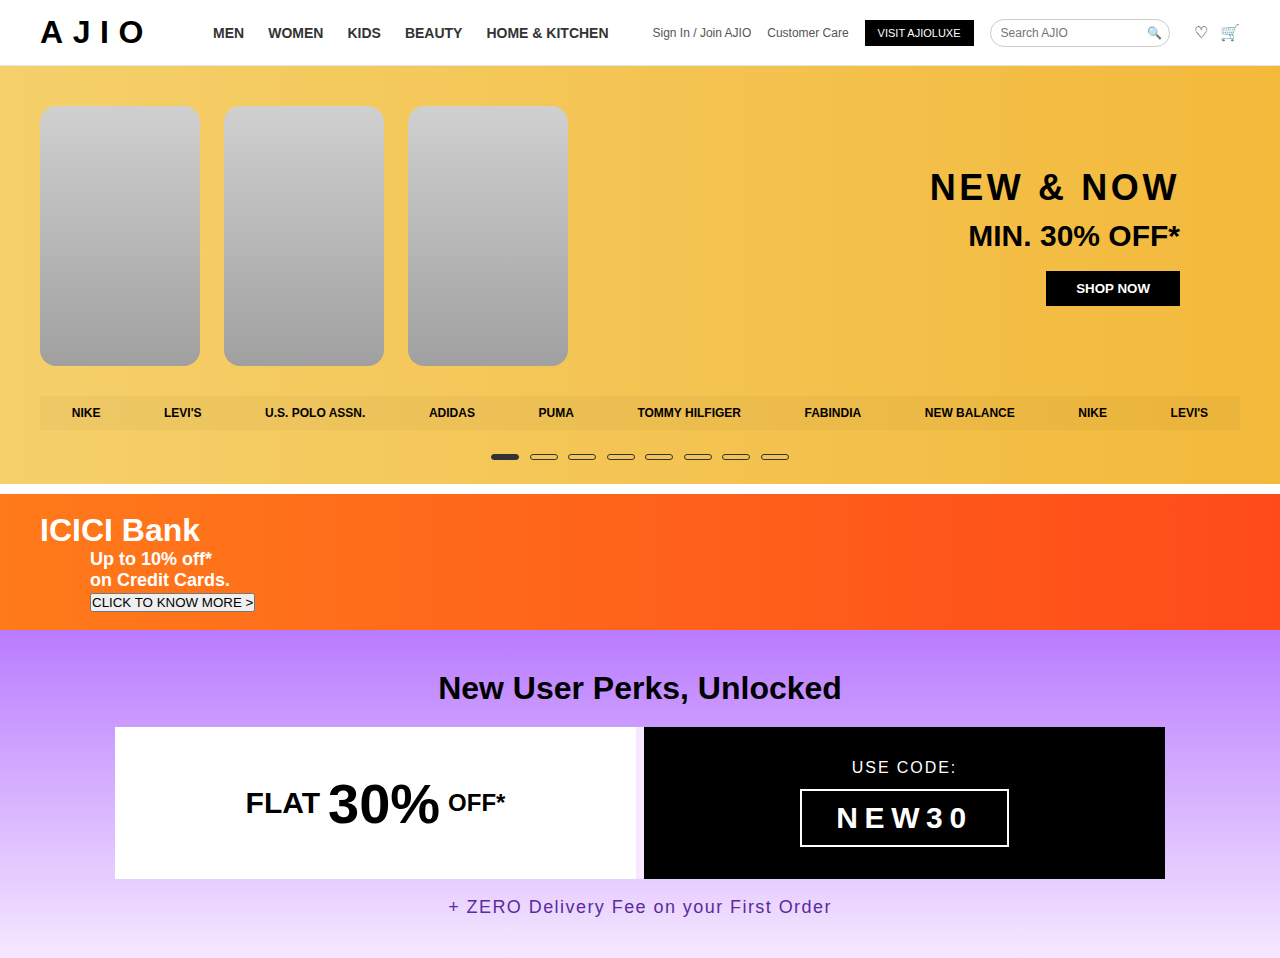
<file: index.html>
<!DOCTYPE html>
<html lang="en">
<head>
  <meta charset="UTF-8" />
  <title>AJIO Landing Mock</title>
  <link rel="stylesheet" href="index.css" />
</head>
<body>
  <!-- Top browser bar is ignored; start from site header -->

  <!-- Header -->
  <header class="top-header">
    <div class="logo">AJIO</div>

    <nav class="main-nav">
      <a href="#">MEN</a>
      <a href="#">WOMEN</a>
      <a href="#">KIDS</a>
      <a href="#">BEAUTY</a>
      <a href="#">HOME &amp; KITCHEN</a>
    </nav>

    <div class="right-header">
      <a href="#" class="text-link">Sign In / Join AJIO</a>
      <a href="#" class="text-link">Customer Care</a>

      <button class="ajio-luxe-btn">Visit AJIOLUXE</button>

      <div class="search-box">
        <input type="text" placeholder="Search AJIO" />
        <span class="search-icon">🔍</span>
      </div>

      <div class="icons">
        <span>♡</span>
        <span>🛒</span>
      </div>
    </div>
  </header>

  <!-- Main banner -->
  <section class="hero">
    <div class="hero-content">
      <div class="hero-left">
        <!-- Replace with real images if you want -->
        <div class="model-card"></div>
        <div class="model-card"></div>
        <div class="model-card"></div>
      </div>

      <div class="hero-right">
        <p class="hero-tag">NEW &amp; NOW</p>
        <p class="hero-offer">MIN. 30% OFF*</p>
        <button class="shop-btn">SHOP NOW</button>
      </div>
    </div>

    <div class="brand-strip">
      <span>NIKE</span>
      <span>LEVI'S</span>
      <span>U.S. POLO ASSN.</span>
      <span>ADIDAS</span>
      <span>PUMA</span>
      <span>TOMMY HILFIGER</span>
      <span>FABINDIA</span>
      <span>NEW BALANCE</span>
      <span>NIKE</span>
      <span>LEVI'S</span>
    </div>

    <div class="slider-dots">
      <span class="dot active"></span>
      <span class="dot"></span>
      <span class="dot"></span>
      <span class="dot"></span>
      <span class="dot"></span>
      <span class="dot"></span>
      <span class="dot"></span>
      <span class="dot"></span>
    </div>
  </section>
  <section class="icici-banner">
    <div class="icici-inner">
      <div class="icici-left">
        <span class="icici-logo"></span>
        <span class="icici-text-main">ICICI Bank</span>
      </div>

      <div class="icici-right">
        <p class="icici-offer">Up to 10% off*</p>
        <p class="icici-sub">on Credit Cards.</p>
        <button class="icici-btn">CLICK TO KNOW MORE &gt;</button>
      </div>
    </div>
  </section>

  <!-- NEW USER PERKS BANNER -->
  <section class="perks-banner">
    <div class="perks-inner">
      <!-- heading -->
      <h2 class="perks-heading">New User Perks, Unlocked</h2>

      <!-- coupon strip -->
      <div class="coupon-strip">
        <!-- left: white -->
        <div class="coupon-left">
          <span class="flat-text">FLAT</span>
          <span class="percent">30%</span>
          <span class="off">OFF*</span>
        </div>

        <!-- divider notch -->
        <div class="coupon-divider"></div>

        <!-- right: black -->
        <div class="coupon-right">
          <span class="use-code">USE CODE:</span>
          <div class="code-box">NEW30</div>
        </div>
      </div>

      <!-- bottom text -->
      <p class="extra-text">
        + ZERO Delivery Fee on your First Order
      </p>
    </div>
  </section>
  
</body>
</html>
</file>
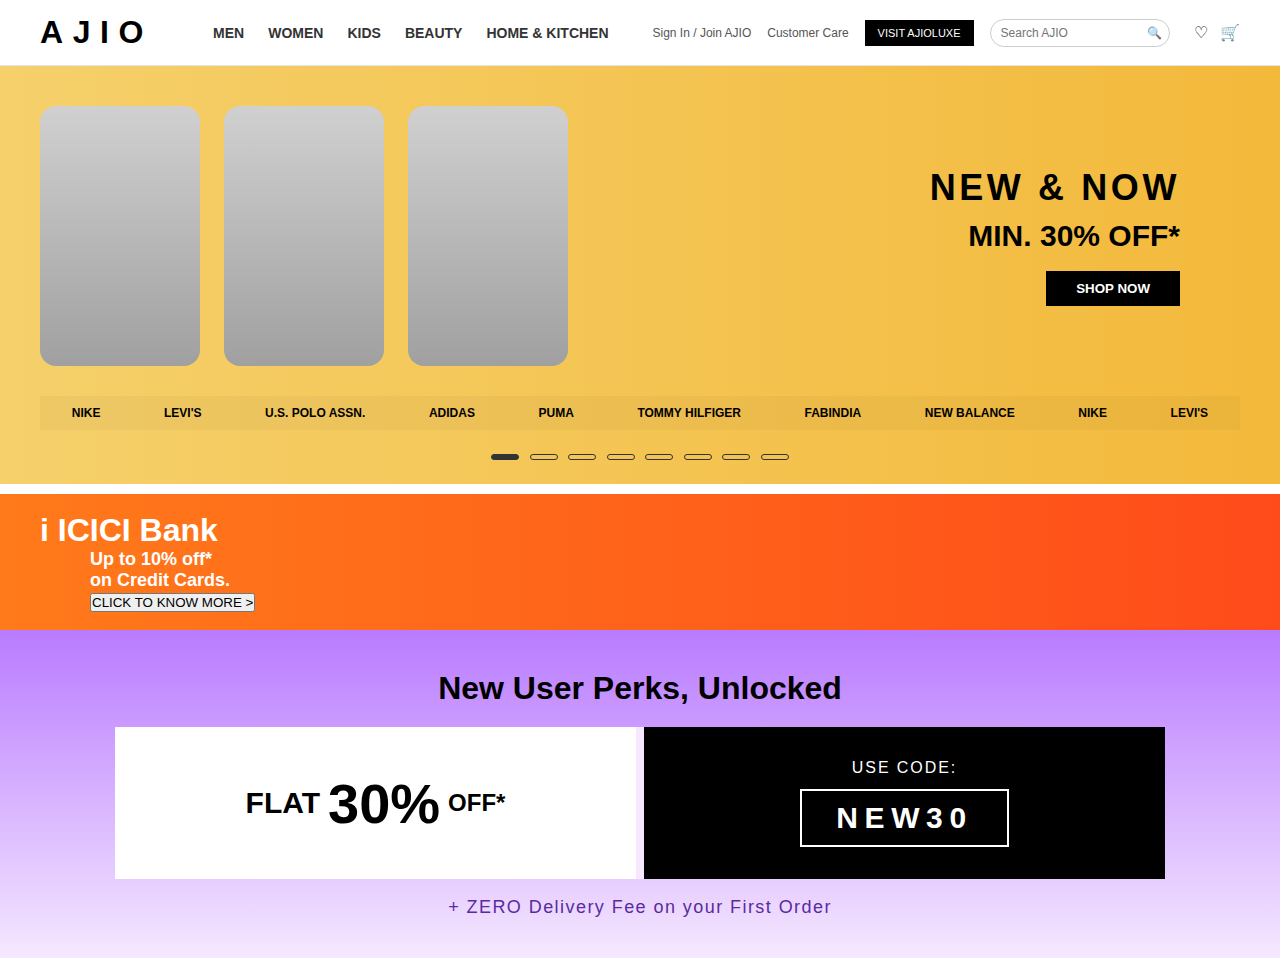
<file: Untitled-1.html>
<!DOCTYPE html>
<html lang="en">
<head>
  <meta charset="UTF-8" />
  <title>AJIO Landing Mock</title>
  <link rel="stylesheet" href="Untitled-2.css" />
</head>
<body>
  <!-- Top browser bar is ignored; start from site header -->

  <!-- Header -->
  <header class="top-header">
    <div class="logo">AJIO</div>

    <nav class="main-nav">
      <a href="#">MEN</a>
      <a href="#">WOMEN</a>
      <a href="#">KIDS</a>
      <a href="#">BEAUTY</a>
      <a href="#">HOME &amp; KITCHEN</a>
    </nav>

    <div class="right-header">
      <a href="#" class="text-link">Sign In / Join AJIO</a>
      <a href="#" class="text-link">Customer Care</a>

      <button class="ajio-luxe-btn">Visit AJIOLUXE</button>

      <div class="search-box">
        <input type="text" placeholder="Search AJIO" />
        <span class="search-icon">🔍</span>
      </div>

      <div class="icons">
        <span>♡</span>
        <span>🛒</span>
      </div>
    </div>
  </header>

  <!-- Main banner -->
  <section class="hero">
    <div class="hero-content">
      <div class="hero-left">
        <!-- Replace with real images if you want -->
        <div class="model-card"></div>
        <div class="model-card"></div>
        <div class="model-card"></div>
      </div>

      <div class="hero-right">
        <p class="hero-tag">NEW &amp; NOW</p>
        <p class="hero-offer">MIN. 30% OFF*</p>
        <button class="shop-btn">SHOP NOW</button>
      </div>
    </div>

    <div class="brand-strip">
      <span>NIKE</span>
      <span>LEVI'S</span>
      <span>U.S. POLO ASSN.</span>
      <span>ADIDAS</span>
      <span>PUMA</span>
      <span>TOMMY HILFIGER</span>
      <span>FABINDIA</span>
      <span>NEW BALANCE</span>
      <span>NIKE</span>
      <span>LEVI'S</span>
    </div>

    <div class="slider-dots">
      <span class="dot active"></span>
      <span class="dot"></span>
      <span class="dot"></span>
      <span class="dot"></span>
      <span class="dot"></span>
      <span class="dot"></span>
      <span class="dot"></span>
      <span class="dot"></span>
    </div>
  </section>
  <section class="icici-banner">
    <div class="icici-inner">
      <div class="icici-left">
        <span class="icici-logo">i</span>
        <span class="icici-text-main">ICICI Bank</span>
      </div>

      <div class="icici-right">
        <p class="icici-offer">Up to 10% off*</p>
        <p class="icici-sub">on Credit Cards.</p>
        <button class="icici-btn">CLICK TO KNOW MORE &gt;</button>
      </div>
    </div>
  </section>

  <!-- NEW USER PERKS BANNER -->
  <section class="perks-banner">
    <div class="perks-inner">
      <!-- heading -->
      <h2 class="perks-heading">New User Perks, Unlocked</h2>

      <!-- coupon strip -->
      <div class="coupon-strip">
        <!-- left: white -->
        <div class="coupon-left">
          <span class="flat-text">FLAT</span>
          <span class="percent">30%</span>
          <span class="off">OFF*</span>
        </div>

        <!-- divider notch -->
        <div class="coupon-divider"></div>

        <!-- right: black -->
        <div class="coupon-right">
          <span class="use-code">USE CODE:</span>
          <div class="code-box">NEW30</div>
        </div>
      </div>

      <!-- bottom text -->
      <p class="extra-text">
        + ZERO Delivery Fee on your First Order
      </p>
    </div>
  </section>
  
</body>
</html>
</file>
<file: index.css>
/* GLOBAL RESET + BASE */

* {
  box-sizing: border-box;
  margin: 0;
  padding: 0;
  font-family: Arial, Helvetica, sans-serif;
}

body {
  background-color: #ffffff;
}

/* HEADER */

.top-header {
  display: flex;
  align-items: center;
  justify-content: space-between;
  padding: 14px 40px;
  border-bottom: 1px solid #e5e5e5;
}

.logo {
  font-size: 32px;
  letter-spacing: 0.3em;
  font-weight: 700;
}

.main-nav {
  display: flex;
  gap: 24px;
  margin-left: 60px;
  flex: 1;
}

.main-nav a {
  text-decoration: none;
  color: #333;
  font-size: 14px;
  font-weight: 600;
}

.right-header {
  display: flex;
  align-items: center;
  gap: 16px;
}

.text-link {
  font-size: 12px;
  color: #555;
  text-decoration: none;
}

.ajio-luxe-btn {
  border: 1px solid #000;
  background-color: #000;
  color: #fff;
  font-size: 11px;
  padding: 6px 12px;
  text-transform: uppercase;
  cursor: pointer;
}

.search-box {
  position: relative;
}

.search-box input {
  padding: 6px 30px 6px 10px;
  border-radius: 20px;
  border: 1px solid #ccc;
  font-size: 12px;
  width: 180px;
}

.search-icon {
  position: absolute;
  right: 8px;
  top: 50%;
  transform: translateY(-50%);
  font-size: 12px;
}

.icons span {
  margin-left: 8px;
  cursor: pointer;
}

/* HERO SECTION */

.hero {
  background: linear-gradient(90deg, #f5d06b, #f3b93b);
  padding: 40px 40px 20px;
  position: relative;
}

.hero-content {
  display: flex;
  align-items: center;
  justify-content: space-between;
}

.hero-left {
  display: flex;
  gap: 24px;
}

.model-card {
  width: 160px;
  height: 260px;
  background: linear-gradient(180deg, #d0d0d0, #a0a0a0);
  border-radius: 16px;
}

.hero-right {
  text-align: right;
  margin-right: 60px;
}

.hero-tag {
  font-size: 36px;
  letter-spacing: 0.1em;
  font-weight: 700;
}

.hero-offer {
  margin-top: 10px;
  font-size: 30px;
  font-weight: 600;
}

.shop-btn {
  margin-top: 18px;
  padding: 10px 30px;
  border: none;
  background-color: #000;
  color: #fff;
  font-weight: 600;
  cursor: pointer;
}

/* BRAND STRIP */

.brand-strip {
  margin-top: 30px;
  padding: 10px 0;
  background-color: rgba(0, 0, 0, 0.03);
  display: flex;
  justify-content: space-around;
  font-size: 12px;
  font-weight: 600;
}

/* SLIDER DOTS */

.slider-dots {
  margin-top: 16px;
  text-align: center;
}

.dot {
  display: inline-block;
  width: 28px;
  height: 6px;
  border-radius: 100px;
  border: 1px solid #333;
  margin: 0 3px;
}

.dot.active {
  background-color: #333;
}
.icici-banner,
.hsbc-banner,
.perks-banner {
  display: block;      /* default, but write it to be clear */
  width: 100%;
}

/* ICICI BANNER */

.icici-banner {
  margin-top: 10px;
  padding: 18px 40px;
  background: linear-gradient(90deg, #ff7a1a, #ff4b1a);
  color: #fff;
  display: flex;
  align-items: center;
  position: relative;
}

.icici-left {
  font-size: 32px;
  font-weight: 700;
}

.icici-right {
  margin-left: 50px;
  font-size: 18px;
  font-weight: 600;
}

.know-more {
  margin-top: 6px;
  padding: 6px 16px;
  border: none;
  background-color: #fff;
  color: #d64000;
  font-size: 11px;
  font-weight: 700;
  cursor: pointer;
}

.icici-nav {
  position: absolute;
  right: 16px;
  display: flex;
  gap: 4px;
}

.icici-nav button {
  border: 1px solid #fff;
  background-color: transparent;
  color: #fff;
  width: 22px;
  height: 22px;
  cursor: pointer;
}
/* HSBC BANNER */
.hsbc-banner {
  margin-top: 0;               /* or a small positive value */
  padding: 22px 40px;
  background-color: #f2f2f2;
  display: flex;
  justify-content: center;
  /* position: static is default, but add it to override earlier rules */
  position: static;
}



.hsbc-inner {
  width: 100%;
  max-width: 1200px;
  display: flex;
  align-items: center;
}

/* logo part */
.hsbc-logo {
  display: flex;
  align-items: center;
  margin-right: 40px;
}

.hsbc-diamond {
  width: 90px;
  height: 60px;
  background: linear-gradient(135deg, #ff0000 50%, transparent 50%),
              linear-gradient(315deg, #ff0000 50%, transparent 50%),
              linear-gradient(45deg, #ff0000 50%, transparent 50%),
              linear-gradient(225deg, #ff0000 50%, transparent 50%);
  background-position: left top, right top, right bottom, left bottom;
  background-size: 50% 50%;
  background-repeat: no-repeat;
  margin-right: 16px;
}

.hsbc-text {
  font-size: 32px;
  font-weight: 700;
}

/* offer text */
.hsbc-offer {
  flex: 1;
}

.hsbc-main {
  font-size: 26px;
  font-weight: 700;
  letter-spacing: 0.08em;
}

.hsbc-sub {
  font-size: 16px;
  margin-top: 4px;
  letter-spacing: 0.12em;
}

.hsbc-more {
  margin-top: 10px;
  padding: 6px 16px;
  border: 1px solid #000;
  background-color: transparent;
  font-size: 11px;
  font-weight: 700;
  letter-spacing: 0.08em;
  cursor: pointer;
}

/* NEW USER PERKS BANNER – place AFTER HSBC in HTML */

.perks-banner {
  width: 100%;
  padding: 40px 0;
  background: linear-gradient(180deg, #b97bff, #f5e8ff);
  display: flex;
  justify-content: center;
}

.perks-inner {
  width: 85%;
  max-width: 1200px;
  text-align: center;
}

/* heading: "New User Perks, Unlocked" */
.perks-heading {
  font-size: 32px;
  font-weight: 700;
  color: #000;
  margin-bottom: 20px;
}

/* white + black coupon strip */
.coupon-strip {
  display: flex;
  align-items: stretch;
  justify-content: center;
  max-width: 1050px;
  margin: 0 auto 18px;
}

/* LEFT: FLAT 30% OFF* */
.coupon-left {
  flex: 1;
  background: #ffffff;
  display: flex;
  align-items: center;
  justify-content: center;
  padding: 32px 20px;
}

.flat-text {
  font-size: 30px;
  font-weight: 700;
  margin-right: 8px;
}

.percent {
  font-size: 56px;
  font-weight: 800;
  margin-right: 8px;
}

.off {
  font-size: 24px;
  font-weight: 700;
}

/* middle notch */
.coupon-divider {
  width: 8px;
  background: #ffffff;
  border-left: 4px solid #f5e8ff;
  border-right: 4px solid #f5e8ff;
}

/* RIGHT: USE CODE NEW30 */
.coupon-right {
  flex: 1;
  background: #000000;
  color: #ffffff;
  display: flex;
  flex-direction: column;
  align-items: center;
  justify-content: center;
  padding: 32px 20px;
}

.use-code {
  font-size: 16px;
  letter-spacing: 0.12em;
  margin-bottom: 12px;
}

.code-box {
  border: 2px solid #ffffff;
  padding: 10px 34px;
  font-size: 30px;
  font-weight: 700;
  letter-spacing: 0.22em;
}

/* bottom text: + ZERO Delivery Fee... */
.extra-text {
  font-size: 18px;
  letter-spacing: 0.08em;
  color: #5a2b9f;
}
</file>
<file: Untitled-2.css>
/* GLOBAL RESET + BASE */

* {
  box-sizing: border-box;
  margin: 0;
  padding: 0;
  font-family: Arial, Helvetica, sans-serif;
}

body {
  background-color: #ffffff;
}

/* HEADER */

.top-header {
  display: flex;
  align-items: center;
  justify-content: space-between;
  padding: 14px 40px;
  border-bottom: 1px solid #e5e5e5;
}

.logo {
  font-size: 32px;
  letter-spacing: 0.3em;
  font-weight: 700;
}

.main-nav {
  display: flex;
  gap: 24px;
  margin-left: 60px;
  flex: 1;
}

.main-nav a {
  text-decoration: none;
  color: #333;
  font-size: 14px;
  font-weight: 600;
}

.right-header {
  display: flex;
  align-items: center;
  gap: 16px;
}

.text-link {
  font-size: 12px;
  color: #555;
  text-decoration: none;
}

.ajio-luxe-btn {
  border: 1px solid #000;
  background-color: #000;
  color: #fff;
  font-size: 11px;
  padding: 6px 12px;
  text-transform: uppercase;
  cursor: pointer;
}

.search-box {
  position: relative;
}

.search-box input {
  padding: 6px 30px 6px 10px;
  border-radius: 20px;
  border: 1px solid #ccc;
  font-size: 12px;
  width: 180px;
}

.search-icon {
  position: absolute;
  right: 8px;
  top: 50%;
  transform: translateY(-50%);
  font-size: 12px;
}

.icons span {
  margin-left: 8px;
  cursor: pointer;
}

/* HERO SECTION */

.hero {
  background: linear-gradient(90deg, #f5d06b, #f3b93b);
  padding: 40px 40px 20px;
  position: relative;
}

.hero-content {
  display: flex;
  align-items: center;
  justify-content: space-between;
}

.hero-left {
  display: flex;
  gap: 24px;
}

.model-card {
  width: 160px;
  height: 260px;
  background: linear-gradient(180deg, #d0d0d0, #a0a0a0);
  border-radius: 16px;
}

.hero-right {
  text-align: right;
  margin-right: 60px;
}

.hero-tag {
  font-size: 36px;
  letter-spacing: 0.1em;
  font-weight: 700;
}

.hero-offer {
  margin-top: 10px;
  font-size: 30px;
  font-weight: 600;
}

.shop-btn {
  margin-top: 18px;
  padding: 10px 30px;
  border: none;
  background-color: #000;
  color: #fff;
  font-weight: 600;
  cursor: pointer;
}

/* BRAND STRIP */

.brand-strip {
  margin-top: 30px;
  padding: 10px 0;
  background-color: rgba(0, 0, 0, 0.03);
  display: flex;
  justify-content: space-around;
  font-size: 12px;
  font-weight: 600;
}

/* SLIDER DOTS */

.slider-dots {
  margin-top: 16px;
  text-align: center;
}

.dot {
  display: inline-block;
  width: 28px;
  height: 6px;
  border-radius: 100px;
  border: 1px solid #333;
  margin: 0 3px;
}

.dot.active {
  background-color: #333;
}
.icici-banner,
.hsbc-banner,
.perks-banner {
  display: block;      /* default, but write it to be clear */
  width: 100%;
}

/* ICICI BANNER */

.icici-banner {
  margin-top: 10px;
  padding: 18px 40px;
  background: linear-gradient(90deg, #ff7a1a, #ff4b1a);
  color: #fff;
  display: flex;
  align-items: center;
  position: relative;
}

.icici-left {
  font-size: 32px;
  font-weight: 700;
}

.icici-right {
  margin-left: 50px;
  font-size: 18px;
  font-weight: 600;
}

.know-more {
  margin-top: 6px;
  padding: 6px 16px;
  border: none;
  background-color: #fff;
  color: #d64000;
  font-size: 11px;
  font-weight: 700;
  cursor: pointer;
}

.icici-nav {
  position: absolute;
  right: 16px;
  display: flex;
  gap: 4px;
}

.icici-nav button {
  border: 1px solid #fff;
  background-color: transparent;
  color: #fff;
  width: 22px;
  height: 22px;
  cursor: pointer;
}
/* HSBC BANNER */
.hsbc-banner {
  margin-top: 0;               /* or a small positive value */
  padding: 22px 40px;
  background-color: #f2f2f2;
  display: flex;
  justify-content: center;
  /* position: static is default, but add it to override earlier rules */
  position: static;
}



.hsbc-inner {
  width: 100%;
  max-width: 1200px;
  display: flex;
  align-items: center;
}

/* logo part */
.hsbc-logo {
  display: flex;
  align-items: center;
  margin-right: 40px;
}

.hsbc-diamond {
  width: 90px;
  height: 60px;
  background: linear-gradient(135deg, #ff0000 50%, transparent 50%),
              linear-gradient(315deg, #ff0000 50%, transparent 50%),
              linear-gradient(45deg, #ff0000 50%, transparent 50%),
              linear-gradient(225deg, #ff0000 50%, transparent 50%);
  background-position: left top, right top, right bottom, left bottom;
  background-size: 50% 50%;
  background-repeat: no-repeat;
  margin-right: 16px;
}

.hsbc-text {
  font-size: 32px;
  font-weight: 700;
}

/* offer text */
.hsbc-offer {
  flex: 1;
}

.hsbc-main {
  font-size: 26px;
  font-weight: 700;
  letter-spacing: 0.08em;
}

.hsbc-sub {
  font-size: 16px;
  margin-top: 4px;
  letter-spacing: 0.12em;
}

.hsbc-more {
  margin-top: 10px;
  padding: 6px 16px;
  border: 1px solid #000;
  background-color: transparent;
  font-size: 11px;
  font-weight: 700;
  letter-spacing: 0.08em;
  cursor: pointer;
}

/* NEW USER PERKS BANNER – place AFTER HSBC in HTML */

.perks-banner {
  width: 100%;
  padding: 40px 0;
  background: linear-gradient(180deg, #b97bff, #f5e8ff);
  display: flex;
  justify-content: center;
}

.perks-inner {
  width: 85%;
  max-width: 1200px;
  text-align: center;
}

/* heading: "New User Perks, Unlocked" */
.perks-heading {
  font-size: 32px;
  font-weight: 700;
  color: #000;
  margin-bottom: 20px;
}

/* white + black coupon strip */
.coupon-strip {
  display: flex;
  align-items: stretch;
  justify-content: center;
  max-width: 1050px;
  margin: 0 auto 18px;
}

/* LEFT: FLAT 30% OFF* */
.coupon-left {
  flex: 1;
  background: #ffffff;
  display: flex;
  align-items: center;
  justify-content: center;
  padding: 32px 20px;
}

.flat-text {
  font-size: 30px;
  font-weight: 700;
  margin-right: 8px;
}

.percent {
  font-size: 56px;
  font-weight: 800;
  margin-right: 8px;
}

.off {
  font-size: 24px;
  font-weight: 700;
}

/* middle notch */
.coupon-divider {
  width: 8px;
  background: #ffffff;
  border-left: 4px solid #f5e8ff;
  border-right: 4px solid #f5e8ff;
}

/* RIGHT: USE CODE NEW30 */
.coupon-right {
  flex: 1;
  background: #000000;
  color: #ffffff;
  display: flex;
  flex-direction: column;
  align-items: center;
  justify-content: center;
  padding: 32px 20px;
}

.use-code {
  font-size: 16px;
  letter-spacing: 0.12em;
  margin-bottom: 12px;
}

.code-box {
  border: 2px solid #ffffff;
  padding: 10px 34px;
  font-size: 30px;
  font-weight: 700;
  letter-spacing: 0.22em;
}

/* bottom text: + ZERO Delivery Fee... */
.extra-text {
  font-size: 18px;
  letter-spacing: 0.08em;
  color: #5a2b9f;
}
</file>
